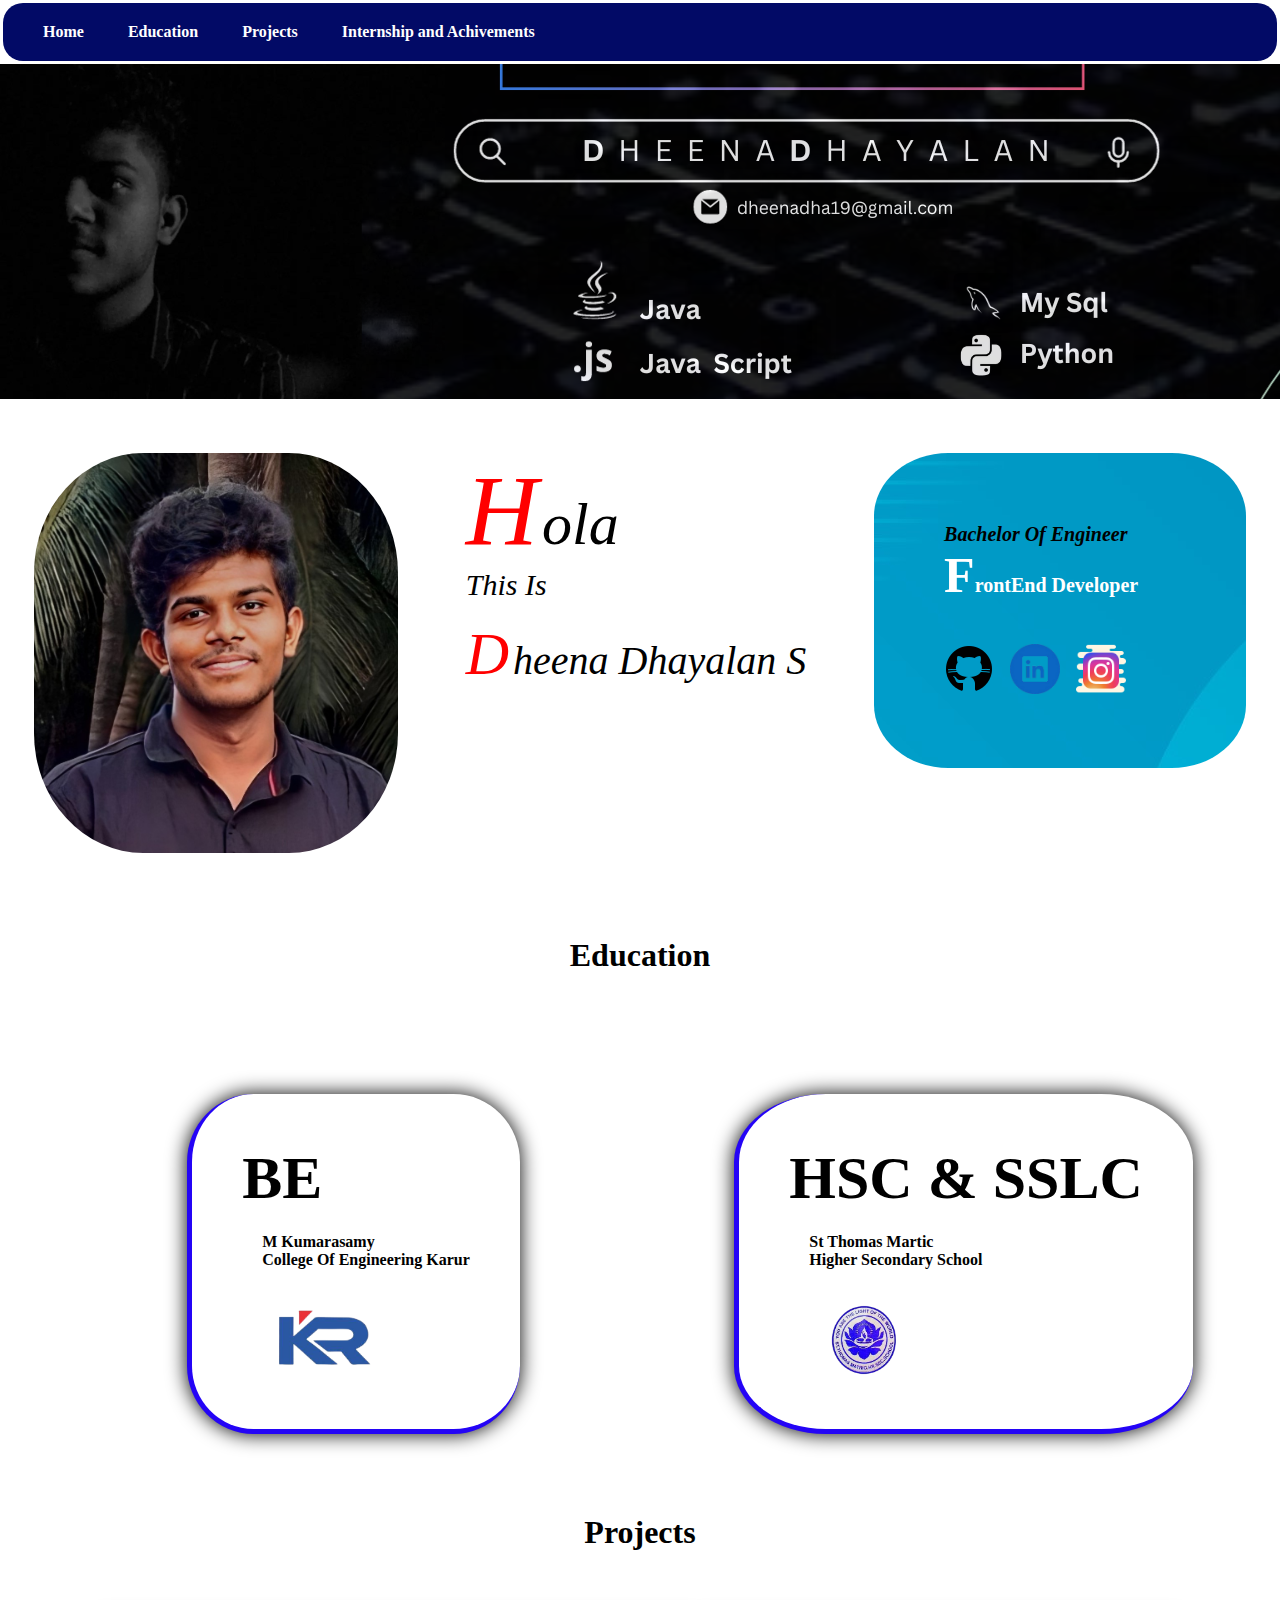
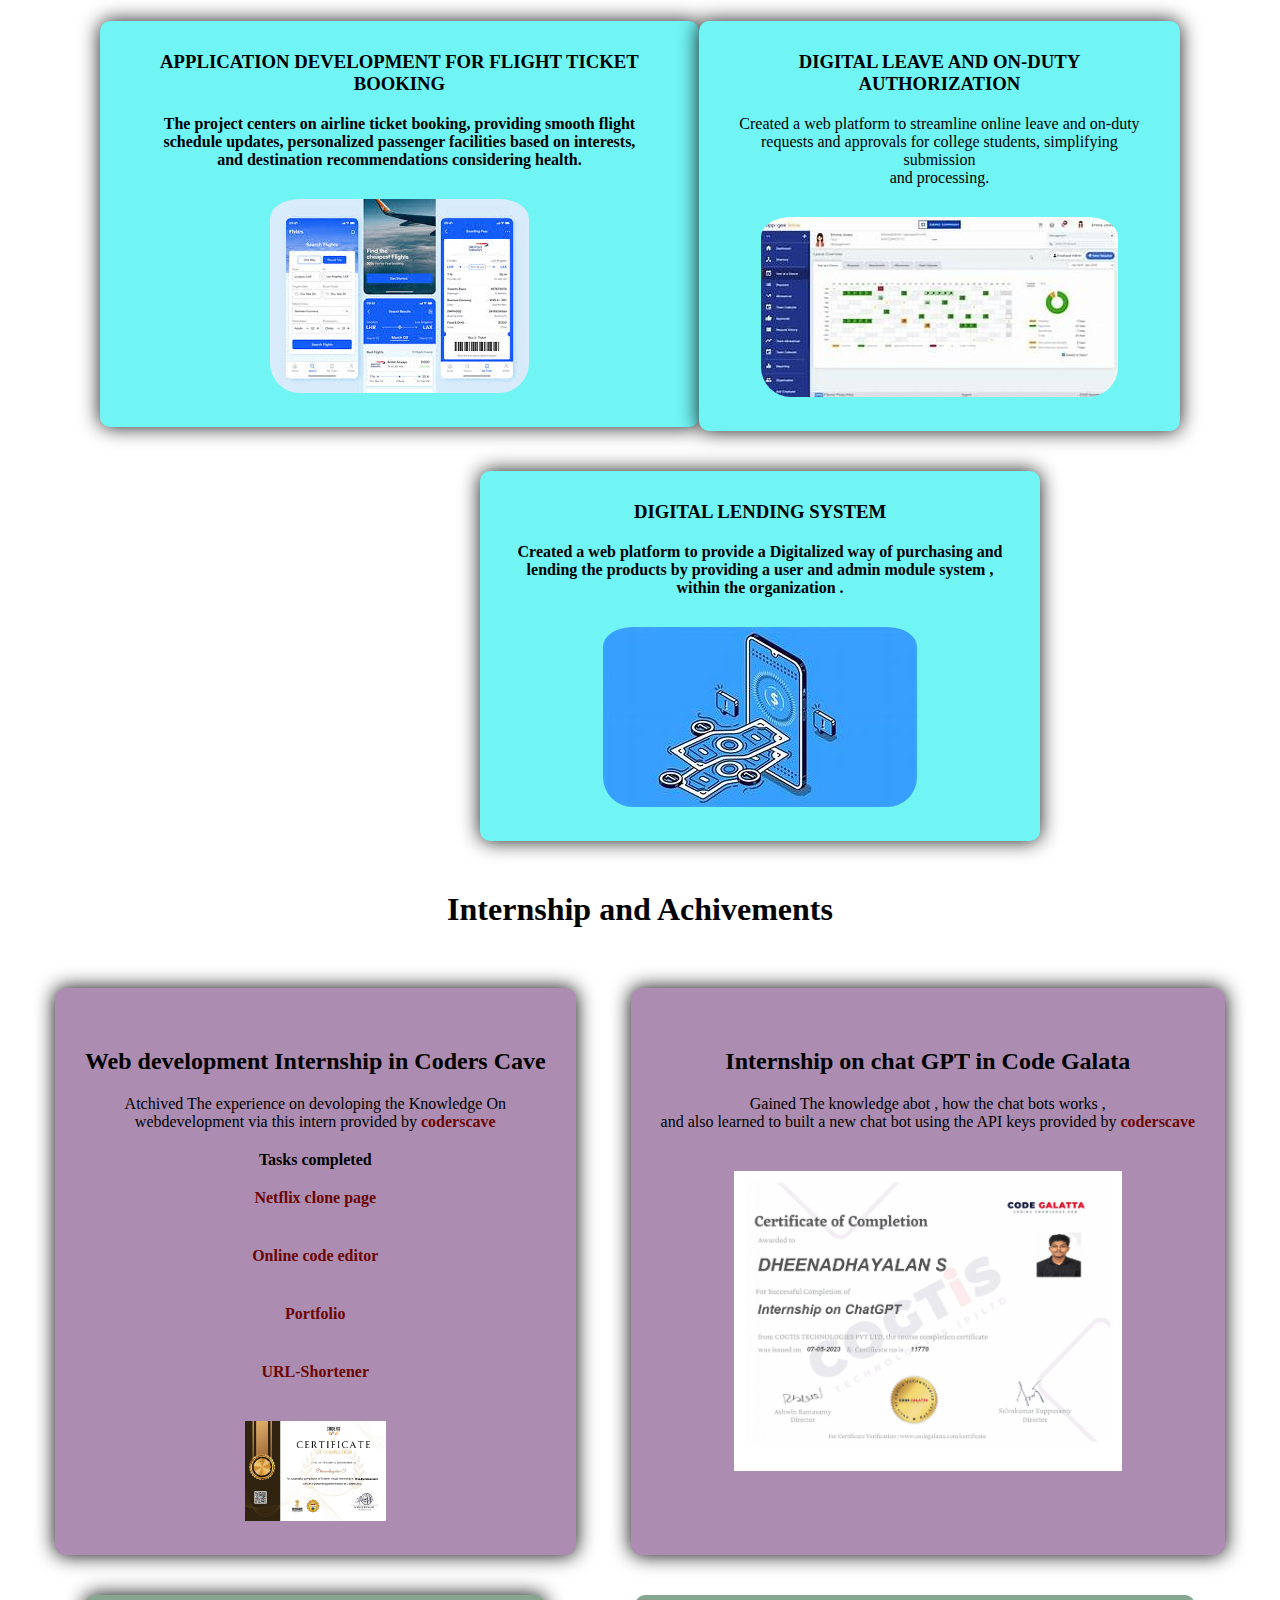
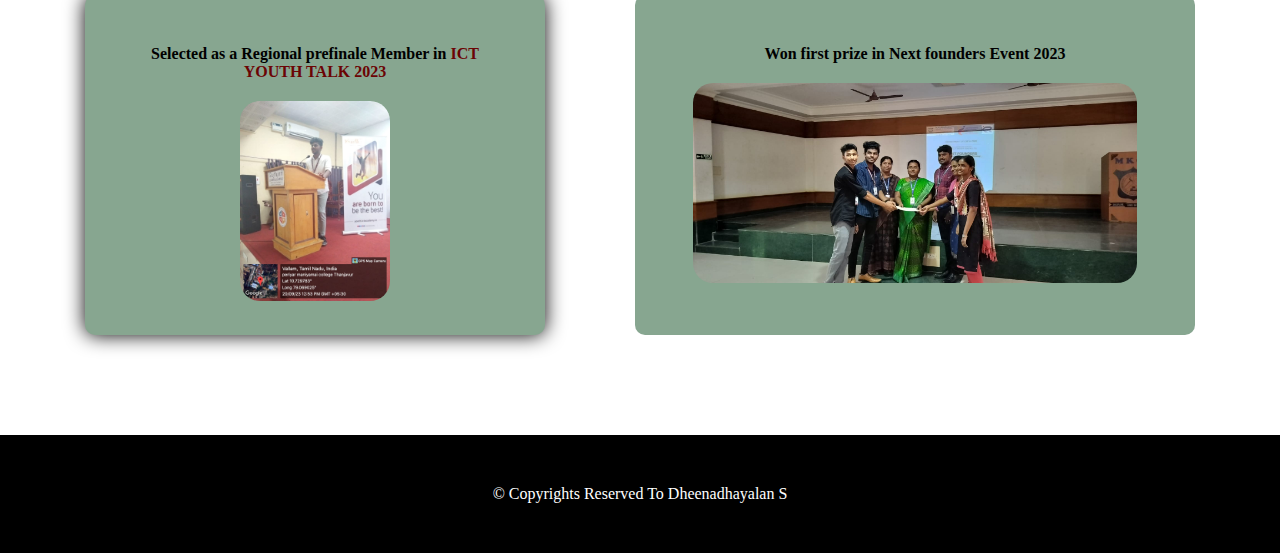
<file: index.html>
<!DOCTYPE html>
<html lang="en">
<head>
    <meta charset="UTF-8">
    <meta name="viewport" content="width=device-width, initial-scale=1.0">
    <title>Dheena</title>
    <link href="style.css" rel="stylesheet">
<body>
    <div id="navi">

    <a href=".pf">Home</a>
    <a href="#education">Education</a>
    <a href="#projects">Projects</a>
    <a href="#internship">Internship and Achivements</a>
       
    </div>
    <section id="banner">
        <img  src="DHEENADHAYALAN  Banner.png" alt="banner" >
    </section>
    <section id="profile">
        <section  id="pic">
             <img id ="photo" src="IMAGE PROFILE 1.jpg" alt="profilepicture" height="400px">
        </section>
        <section   id="txt">
            <span style="font-size:100px; color: red;"><i>H</i></span>
            <span style="font-size: 60px;color: rgb(0, 0, 0); "><i>ola</i></span>
            <p style="font-size: 30px;color: rgb(0, 0, 0);"><i>This Is</i></p><br>
            <span style="color: red;font-size: 60px;"><i>D</i></span>
            <span style="font-size: 40px;color: rgb(0, 0, 0);"><i>heena Dhayalan S</i></span>
            

        </section>
        <section   class="pf">
            <section id="one">
            <p style="font-size: 20px;padding-top: 50px;color: rgb(0, 0, 0);padding-left: 50px ;"><em><b>Bachelor Of Engineer</b></em></p>
            <span style="font-size: 50px;color: rgb(255, 255, 255);padding-left: 50px ;"><b>F</b></span><span style="font-size: 20px;color: white;"><b>rontEnd Developer</b></span>
            <section id="socialmed"> 
            <p><a class="sm" href="https://github.com/Dheenadhayalan211203">  <img src="github.png" alt="github" height="50px"></a>&nbsp; &nbsp;
                <a class="sm" href="https://www.linkedin.com/in/dheenadhayalan-s-07b50222a?utm_source=share&utm_campaign=share_via&utm_content=profile&utm_medium=android_app">  <img src="linkedin.png" alt="linkedin" height="50px"></a>&nbsp; &nbsp;
                <a class="sm" href="https://www.instagram.com/dheena_shobha/?hl=en">  <img src="insta.png" alt="insta" height="50px"></a>
            </p>
        </section>
            </section>
          
        </section>

       
        
        
       
       
    </section>

    <section class="ed">
    <h1 id="edtxt" >Education</h1>
    
    <section id="education">
        
     <section class="edmar" id="be">
        <span class="becd" style=" font-size: 60px;"><b>BE</b> </span>
        <p class="becd" style="padding-top: 20px;padding-left: 20px;"> <b>M Kumarasamy <br> College Of Engineering Karur</b></p>
        <br>
        <br>
        <span class="becd"> <a href="https://mkce.ac.in" alt="mkce.ac.in" target="_blank"> <img src="mkcelogo.png" alt="mkce" height="70px" > </a></span>
       

      </section>
       <section class="edmar" id="school">
        <span class="becd" style=" font-size: 60px;"><b>HSC & SSLC</b> </span>
        <p class="becd" style="padding-top: 20px;padding-left: 20px;"><b>  St Thomas Martic<br> Higher Secondary School </b></p>
        <br>
        <br>
        <span style="padding: 40px;" class="becd"><a href="https://www.facebook.com/StThomasMatricHrSecSchoolAyyankolly/" alt="fb" target="_blank">   <img src="sthms.png" alt="st thomas" height="70px" > </a></span>

       </section>
    
    </section>

</section>
    <h1 id="prjcttxt">Projects</h1>
    <section class="projects">
        <a href="airline.html"> <section class="prjct">
            <h3>APPLICATION DEVELOPMENT FOR FLIGHT TICKET BOOKING</h3>
            <p>The project centers on airline ticket booking, providing smooth flight<br>
                schedule updates, personalized passenger facilities based on interests,<br>
                and destination recommendations considering health.
                </p>
             
                <img src="flight-booking.jpeg" alt="refimg">
                
            
        </section></a>
        
        <a href=""></a><section class="prjct">
            <h3>DIGITAL LEAVE AND ON-DUTY AUTHORIZATION
            </h3>
            <p>Created a web platform to streamline online leave and on-duty <br>
                requests and approvals for college students, simplifying submission <br>
                and processing.
                </p>
             
                <img src="online leave.jpeg" alt="refimg">
                
            
        </section></a>
        
    </section>

    <a href="digitallending.html" style="color: black;"><section class="prjct3">
        <h3>DIGITAL LENDING SYSTEM
        </h3>
        <p>Created a web platform to provide a Digitalized way of purchasing
            and lending the products by providing a user and admin module
            system , within the organization .
            
            </p>
         
            <img src="digital lending.jpeg" alt="refimg">
            
        
    </section></a>

    <h1 class="intern-achiv">Internship and Achivements</h1>
    <div class="internship">
        <div class="inten">
            <h2>Web development Internship in Coders Cave</h2>
           
                   
                    <p>Atchived The experience on devoloping the Knowledge On <br> 
                    webdevelopment via this intern provided by <a href="https://www.coderscave.in/">coderscave</a></p>
                    <h4>Tasks completed</h4>
                    
                        <p><a href="https://github.com/Dheenadhayalan211203/Netflix-clone-webpage" target="_blank">Netflix clone page</a></p>
                       <p> <a href="https://github.com/Dheenadhayalan211203/online_code_editor"  target="_blank">Online code editor</a></p>
                        <p><a href="https://github.com/Dheenadhayalan211203/MY-portfolio"  target="_blank">Portfolio</a></p>
                        <p><a href="https://github.com/Dheenadhayalan211203/link_shortner"  target="_blank">URL-Shortener</a></p>
                   
                   <a href="coderscave certificate.png" target="_blank"> <img class="cerimg" src="coderscave certificate.png" alt="certificate"></a>
          
        </div>

        <div class="inten">
            <h2>Internship on chat GPT in Code Galata</h2>
           
                   
                    <p>Gained The knowledge abot , how the chat bots works , <br> and also learned to
                        built a new chat bot using the API keys provided by <a href="https://www.coderscave.in/" target="_blank">coderscave</a></p>
                    <a href="chatgpt-cer.jpg" target="_blank">  <img class="cerimg" src="chatgpt-cer.jpg" alt="certificate" style="height:300px;"> </a>
                    
          
        </div>
    </div>

    <div class="achivement">

        <div class="achi">
            <p>Selected as a Regional prefinale Member in <a href="https://youth.ictacademy.in/talk2023/en/" target="_blank">ICT YOUTH TALK 2023</a></p>
            <a href="youthtalk.jpeg" target="_blank"><img src="youthtalk.jpeg"></a>
        </div>

        <div class="achi2">
            <p>Won first prize in Next founders Event 2023</p>
            <a href="nxtfndrs.jpeg" target="_blank"> <img src="nxtfndrs.jpeg"></a>
        </div>

    </div>
    <center>
    <footer>
       
        <div class="copyright">

            <p>&copy; Copyrights Reserved To Dheenadhayalan S</p>

        </div>
   
       
        
    </footer>
</center>
</body>
</html>
</file>
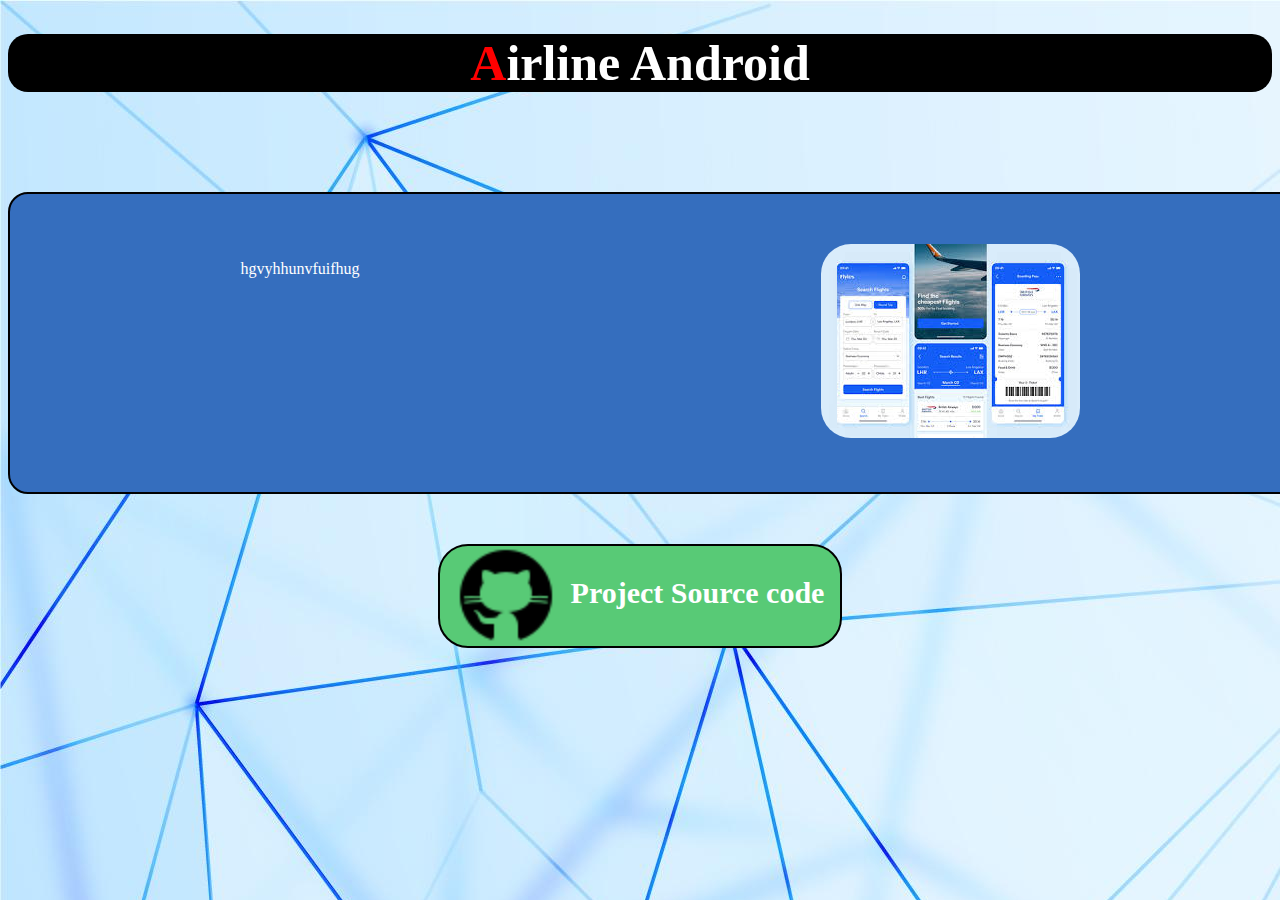
<file: airline.html>
<!DOCTYPE html>
<html lang="en">
<head>
    <meta charset="UTF-8">
    <meta name="viewport" content="width=device-width, initial-scale=1.0">
    <title>Airline android</title>
    <style>
        body
        {
            background-image: url(bckk1.jpg);
        }
      
    .prjct
    {
          display: flex;
          justify-content: space-around;
          margin-top: 100px;
    }
    h1{
        text-align: center;
        color: white;
        font-size: 50px;
    }
    header{
        background-color: black;
        position: sticky;
        top: 0;
        border-radius: 20px;
    }
    .prjctdetails{
        display: flex;
        justify-content: center;
        background-color: rgb(88, 202, 118);
        font-size: 30px;
        width: 400px;
        margin-top: 50px;
        border-radius: 30px;
        border: 2px solid black;
        
    }
    
    .prjctdetails:hover
    {  color: rgb(242, 0, 0);
    border-radius: 30px;
    box-shadow: 0 0 20px rgb(0, 0, 0);
    background-color:  rgb(0, 201, 54);;
    }
    .prjct{
        background-color: rgb(53, 110, 190);
        width: 1300PX;
        border-radius: 20px;
        border: black solid 2px;
        
      
    }
    .prjct:hover
    {
        background-color: rgb(68, 126, 207);;
    }
    .content
    {
        margin-top: 50px;
        margin-bottom: 50px;
        color: white;
        
    }
    a{
        text-decoration: none;
        color: white;
    }
    </style>
</head>
<body>
    <CENTER>

  <header>
    <h1><span style="color: red;">A</span>irline Android</h1> 
  </header>
  <main>
    <div class="prjct">
        <div class="content">
            <p>hgvyhhunvfuifhug</p>
        </div>
        <div class="content"><img src="flight-booking.jpeg" alt="img" style="border-radius: 30px;"></div>
    </div>
    
    <a href="https://github.com/Dheenadhayalan211203/Airlineandroid" target="_blank"><div class="prjctdetails">
        <img src="github.png" style="height:100px ; ">
        <p><b> &nbsp; Project Source code</b></p>
    </div></a>

  </main>
          
</CENTER>
</body>
</html>
</file>
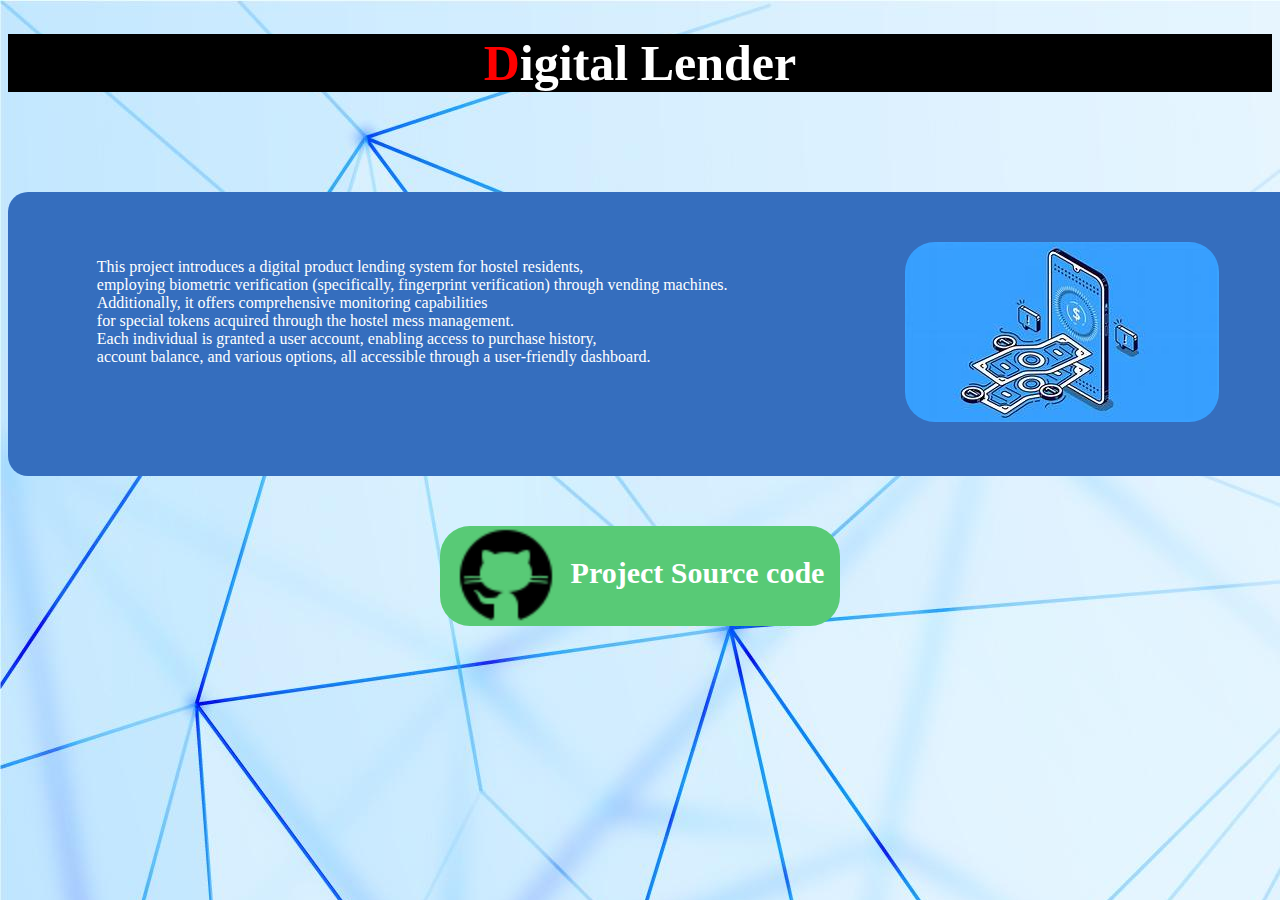
<file: digitallending.html>
<!DOCTYPE html>
<html lang="en">
<head>
    <meta charset="UTF-8">
    <meta name="viewport" content="width=device-width, initial-scale=1.0">
    <title>Digital Lender</title>
    <style>
        body
        {
            background-image: url(bckk1.jpg);
        }
      
    .prjct
    {
          display: flex;
          justify-content: space-around;
          margin-top: 100px;
    }
    h1{
        text-align: center;
        color: white;
        font-size: 50px;
    }
    header{
        background-color: black;
        position: sticky;
        top: 0;
    }
    .prjctdetails{
        display: flex;
        justify-content: center;
        background-color: rgb(88, 202, 118);
        font-size: 30px;
        width: 400px;
        margin-top: 50px;
        border-radius: 30px;
        
    }
    .prjctdetails:hover
    {  color: rgb(242, 0, 0);
    border-radius: 30px;
    box-shadow: 0 0 20px rgb(0, 0, 0);
    }
    .prjct{
        background-color: rgb(53, 110, 190);
        width: 1300PX;
        border-radius: 20px;
      
    }
    .content
    {
        margin-top: 50px;
        margin-bottom: 50px;
        color: white;
        text-align:left;
        
    }
    a{
        text-decoration: none;
        color: white;
    }
    </style>
</head>
<body>
    <CENTER>

  <header>
    <h1><span style="color: red;">D</span>igital Lender</h1> 
  </header>
  <main>
    <div class="prjct">
        <div class="content">
            <p>   This project introduces a digital product lending system for hostel residents, <br>
                employing biometric verification (specifically, fingerprint verification) through vending machines. <br>
                Additionally, it offers comprehensive monitoring capabilities <br>
                for special tokens acquired through the hostel mess management. <br>
                Each individual is granted a user account, enabling access to purchase history, <br>
                account balance, and various options, all accessible through a user-friendly dashboard.</p>
        </div>
        <div class="content"><img src="digital lending.jpeg" alt="img" style="border-radius: 30px;"></div>
    </div>
    
    <a href="https://github.com/Dheenadhayalan211203/Digital_LEnding_Syatem" target="_blank"><div class="prjctdetails">
        <img src="github.png" style="height:100px ; ">
        <p><b> &nbsp; Project Source code</b></p>
    </div></a>

  </main>
          
</CENTER>
</body>
</html>
</file>
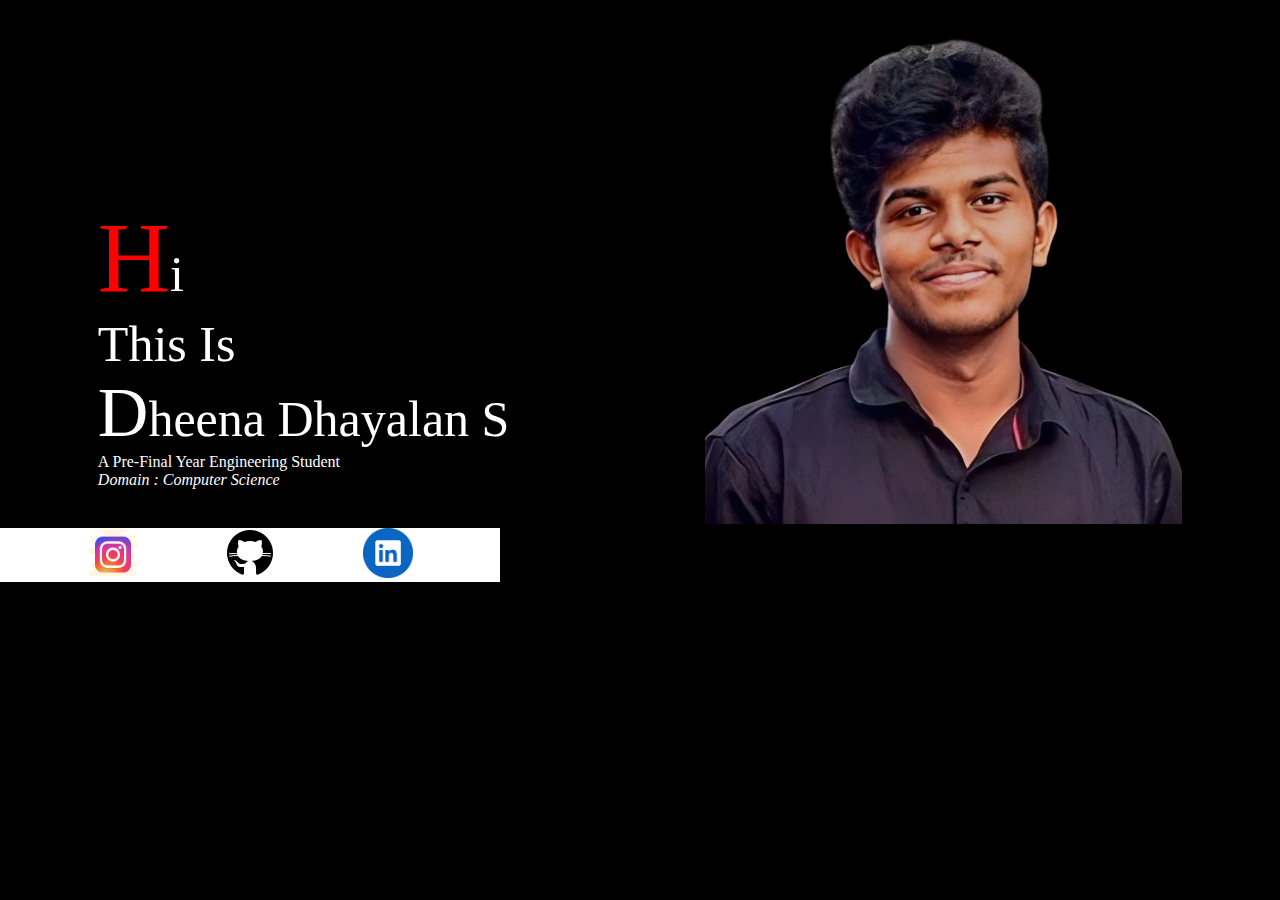
<file: home.html>
<!DOCTYPE html>
<html lang="en">
<head>
    <meta charset="UTF-8">
    <meta name="viewport" content="width=device-width, initial-scale=1.0">
    <title>Document</title>
    <link rel="stylesheet" href="style2.css">
</head>
<body>
    <head>
        <nav>
            
        </nav>
        <div class="head">
            <div class="content">
                <p><span class="h">H</span><span class="i">i</span></p>
                <p><span class="this">This </span><span class="is">Is</span></p>
                <p><span class="d">D</span><span class="heena">heena</span><span class="dhayalan"> Dhayalan </span><span class="s">S</span></p>
                <p>A Pre-Final Year Engineering Student </p>
                <p><em>Domain : </em><i>Computer Science</i></p>

            </div>
            <div class="image">
                <img src="prpl.png" alt="profilepic" class="profile">
            </div>
        </div>
    </head>
    <div class="smh">
   
        <div class="socialmedia">
           
            <div class="insta"><img src="insta.png" alt="instagram"></div>
            <div class="github"><img src="github.png" alt="github"></div>
            <div class="linkedin"><img src="linkedin.png" alt="linkedin"></div>
        </div>
    </div>
    
</body>
</html>
</file>
<file: style.css>
*
{
    margin: 0;
    padding: 0;
    
}
body{
   
   
   
   background-color: rgb(255, 255, 255);
    background-repeat: no-repeat;
    background-size: cover;
    
    background-size:cover;
    

}
#navi a{
    color: rgb(255, 255, 255);
    padding-right: 20px;
    padding-left: 20px;
     
    
}

#navi a:hover{
    color: red;
    border: 2px solid white;
}
#navi
{
    background-color: rgb(2, 10, 102);
    padding: 20px;
    border-radius: 20px;
    margin: 3px;
    position: sticky;
    top: 0;
}

#photo
{
    border-radius: 30%;
    
}
#profile
{
    display: flex;
    justify-content: space-around;
    margin-top: 50px;
    width: 100%;
}
#edutb
{
    margin-top: 70px;

}
#edtxt , #prjcttxt

{
    text-align: center;
    margin-top: 60px;
}
.edmar
{
    margin-top: 100px;
    margin-left: 100px;
    background-color: rgb(255, 255, 255);
    padding: 50px;
    border-radius: 20%;
    border-left: solid rgb(36, 4, 246) 5px;
    border-bottom: solid rgb(36, 4, 246) 5px;
    color:rgb(0, 0, 0);
    box-shadow: 0 0 20px black;

}
.edmar:hover 
{
    background-color: rgb(241, 238, 238);
    border-radius: 20%;
    box-shadow: 0 0 20px rgb(3, 3, 3);
}
#pic:hover
{
    color: black;
    border-radius: 30%;
    box-shadow: 0 0 20px rgb(250, 0, 0);
}
#education
{
    display: flex;
    align-items: start;
    justify-content: space-around;
}
#contacts
{
    float: right;
    
}
#socialmed
{
    margin-right: 100px;
    margin-top: 40px;
    padding-left: 50px;
    padding-bottom: 50px;
}
#one
{
    background-color: white;
    background-image: url(bckk3.jpg);
    border-radius: 20%;
    margin-bottom: 20px;
    padding: 20px;
    
    
}
#one:hover
{
    color: black;
    border-radius: 20%;
    box-shadow: 0 0 20px rgb(250, 0, 0);
}
.sm:hover
{
    color: rgb(255, 255, 255);
    border-radius: 30%;
    box-shadow: 0 0 20px rgb(250, 0, 0);
}
.projects
{
    margin-left: 100px;
    margin-right: 100px;
    margin-top: 70px;
    display: flex;
    justify-content: space-between;
}
.prjct h3 , .prjct p ,.prjct3 h3 ,.prjct3 p
{
   padding-bottom: 20px;
   
}
.projects img
{
    padding-top: 10px;
    border-radius: 30px;
    text-align: center;
}
.prjct{
    
    padding: 30px;
    border-radius: 10px;
    text-align: center;
    
    background-color: rgb(113, 244, 244);
    box-shadow: 0 0 20px rgb(23, 22, 22);
}
.prjct:hover
{
    
    background-color: rgb(174, 244, 244);
    border-radius: 10px;
    box-shadow: 0 0 20px rgb(158, 157, 157);
    
}
.prjct3
{
   
    padding: 30px;
    border-radius: 10px;
    text-align: center;
    width: 500px;
    text-align: center;
    margin-left: 480px;
    margin-top: 40px;
    background-color: rgb(113, 244, 244);
    box-shadow: 0 0 20px rgb(23, 22, 22);
    
    
}
.prjct3:hover
{
    background-color: rgb(174, 244, 244);
   
    border-radius: 10px;
   
    box-shadow: 0 0 20px rgb(158, 157, 157);
}

.prjct3 img{
    padding-top: 10px;
    border-radius: 30px;
    text-align: center;

}
.intern-achiv
{
    text-align: center;
    margin-top: 50px;
    margin-bottom: 60px;
    
    
}
a{
    text-decoration: none;
    color: rgb(107, 4, 4);
    font-weight: bolder;
}
.inten p
{
    padding-top: 20px;
    padding-bottom: 20px;
}
.inten h2
{
    margin-top: 30px;
}
.cerimg{
    height: 100px;
    padding-top: 20px;
}
.internship
{
    display: flex;
    justify-content: space-evenly   ;
    
    
}

.inten{
    background-color: rgb(172, 141, 177);
    padding: 30px;
    border-radius: 10px;
    text-align: center;
    box-shadow: 0 0 20px rgb(0, 0, 0);
}
.inten:hover
{
    background-color: rgb(159, 136, 162);
    
   
    border-radius: 10px;
    box-shadow: 0 0 20px rgb(172, 141, 177);

}
.achivement
{
    margin: 40px;
    display: flex;
    justify-content: space-around;
}
.achi{
    background-color: rgb(135, 166, 144);
    padding: 30px;
    border-radius: 10px;
    text-align: center;
    margin-bottom: 50px;
    width: 400px;
    box-shadow: 0 0 20px rgb(0, 0, 0);
}
.achi img{
    height: 200px;
}
.achi2
{
    background-color: rgb(135, 166, 144);
    padding: 30px;
    border-radius: 10px;
    text-align: center;
    margin-bottom: 50px;
    width: 500px;
}
.achi2 img{

    height: 200px;
    

}
.achivement p{
    padding: 20px;
    font-weight: bold;
}
.achivement img
{
    border-radius: 20px;
}
.projects a{
    color: black;
}
footer
{
    background-color: black;
    color: white;
 

}
footer p{
    padding: 50px;
    
   
}
.copyright{
    margin-top: 50px;
}
.ed
{
    background-color: rgb(255, 255, 255);
    padding-bottom: 20px;
    border-radius: 40px;
    margin-left: 30px;
    margin-right: 30px;
}
#edtxt
{
    padding: 20px;
}
</file>
<file: style2.css>
*
{
    margin: 0;
    padding: 0;
    color: white;
}

body{
    background-color: black;
}
.h
{
    color: red;
    font-size: 100px;
}
.i
{
    font-size: 50px;

}
.this
{
    font-size: 50px;
}
.is
{
    font-size: 50px;
}
.d
{
    font-size: 70px;
}
.heena
{
    font-size: 50px ;
}
.dhayalan
{
    font-size: 50px;
}
.s{
    font-size: 50px;
}
   
.head
{
    display: flex;
    justify-content: space-around;
}
.content
{
    padding-top: 200px;
}
.socialmedia
{
    background-color: white;
    display: flex;
    justify-content: space-evenly;
    width: 500px;
   
    
}
.socialmedia img
{
   height: 50px;
   
}
.smh
{
    display: flex;
}
</file>
